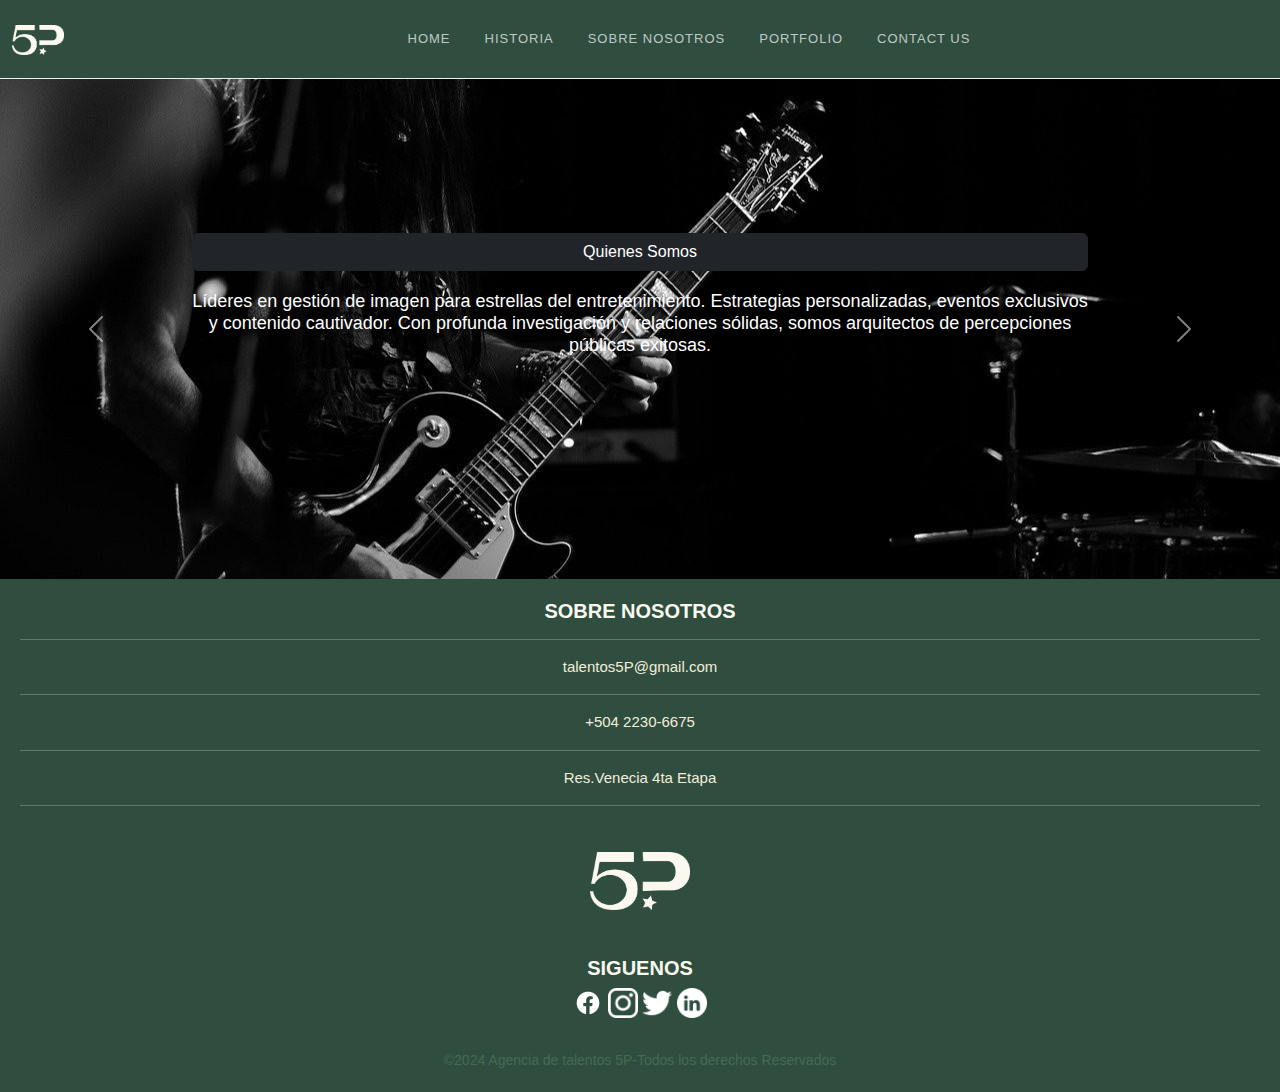
<file: index.html>
<!doctype html>
<html>
<head>
<meta charset="UTF-8">
<meta name="viewport" content="width=device-width, initial-scale=1.0">
<title>index</title>
<link rel="stylesheet" href="css/bootstrap.min.css">
<link rel="stylesheet" href="css/bootstrap-custom.css">
<link rel="stylesheet" href="css/style.css">
</head>

<body>
	
	<header>
	
		<div class="container-fluid">
		<nav class="navbar navbar-expand-lg navbar-light bg-light">
	<a class="navbar-brand" href="index.html">
			
	<img src="img/Recurso 3.png" alt="logo" class="image-fluid " height="30px" style="margin-right: 30px" /> 		
			
	</a>
			
			
	<button class="navbar-toggler" type="button" data-bs-toggle="collapse"
data-bs-target="#navbar" aria-controls="navbar" aria-expanded="false"
aria-label="Toggle navigation">
		<span class="navbar-toggler-icon"></span>
</button>	
			<div class="collapse navbar-collapse" id="navbar">
<ul class="navbar-nav mx-auto">
<li class="nav-item">
	
	
<a class="nav-link" href="index.html">Home</a>
</li>
<li class="nav-item active">
	<a class="nav-link" href="historia.html">Historia</a>
</li>
<li class="nav-item ">
<a class="nav-link" href="mision-vision.html">Sobre Nosotros</a>
	
	
</li>

	<li class="nav-item">
<a class="nav-link" href="#">Portfolio</a>
	
	
</li>
	
	
	<li class="nav-item">
<a class="nav-link" href="#">Contact Us</a>
	
	
</li>
	
</ul>
</div>

</nav>
		</div>
	
	</header>
	
	<section id="hero">
		
		<div id="mainpage-c" class="carousel slide">
		
			<div class="carousel-inner">
				
				<div class="carousel-item active">
					
					<img src="img/altpunk_featured.jpg" class="d-block w-100" alt="nelson padilla">
					
					<div class="carousel-caption d-none d-md-block">
						
						<button type="button" class="btn btn-dark" style="margin-bottom: 20px" >Quienes Somos</button>
						
						<h3 style="padding-bottom: 20px"> Líderes en gestión de imagen para estrellas del entretenimiento. Estrategias personalizadas, eventos exclusivos y contenido cautivador. Con profunda investigación y relaciones sólidas, somos arquitectos de percepciones públicas exitosas.</h3>
					
					</div>
				
				</div>
				
				<div class="carousel-item">
					
					<img src="img/atomic-rose.jpeg" class="d-block w-100" alt="atomic rose">
					
					<div class="carousel-caption d-none d-md-block">
						
						<button type="button" class="btn btn-dark">Eventos</button>
						
						<p>Lorem ipsum dolor sit amet, consectetur adipisicing elit. Esse, saepe, accusamus. Delectus aperiam impedit inventore enim doloremque distinctio deleniti, veniam tempora accusamus ducimus, quas sunt!</p>
					
					</div>
				
				</div>
				
				<div class="carousel-item">
					
					<img src="img/calle-palermo.jpeg" class="d-block w-100" alt="calle palermo">
					
					<div class="carousel-caption d-none d-md-block">
						
						<button type="button" class="btn btn-dark">Noticias</button>
						
						<p>Lorem ipsum dolor sit amet, consectetur adipisicing elit. Hic debitis, reprehenderit! Cumque optio expedita voluptates vel ex. Optio quos corporis, ullam nam vitae ab repudiandae!</p>
					
					</div>
				
				</div>
			
			</div>
			
			<button class="carousel-control-prev" type="button" data-bs-target="#mainpage-c" data-bs-slide="prev">
				
				<span class="carousel-control-prev-icon" aria-hidden="true"></span>
				
				<span class="visually-hidden">Previous</span>
				
			</button>
			
			<button class="carousel-control-next" type="button" data-bs-target="#mainpage-c" data-bs-slide="next">
				
				<span class="carousel-control-next-icon" aria-hidden="true"></span>
				
				<span class="visually-hidden">Next</span>
				
			</button>
		
		</div>
	
	</section>
	
<footer class="ajustarCompeto">
	<div class="footercontainer">
		
		<div class="box">
			
			<h2>SOBRE NOSOTROS</h2> <hr>
			<p>talentos5P@gmail.com</p> <hr>
			<p>+504 2230-6675</p> <hr>
			<p>Res.Venecia 4ta Etapa</p> <hr>
			
		</div>
		
		<div class="box">
			
			<figure>
				
				<a href="#">
					
					<img src="img/Recurso 3.png" alt="logo 5p" class="img-fluid" width="100px">
					
				</a>
				
			</figure>
			
		</div>
		
		<div class="box">
			
			<h2>SIGUENOS</h2>
			
			<div class="red-social">
				
				<a href="#" class="fa fa-facebook"><img src="img/facebook-logo.webp" alt="logo facebook" class="img-fluid" width="30px"></a>
				
				<a href="#" class="fa fa-instagram"><img src="img/insta-logo.png" alt="logo facebook" class="img-fluid" width="30px"></a>
				
				<a href="#" class="fa fa-twitter"><img src="img/twitter-logo.png" alt="logo facebook" class="img-fluid" width="30px"></a>
				
				<a href="#" class="fa fa-linkid"><img src="img/linkin-logo.png" alt="logo facebook" class="img-fluid" width="30px"></a>
				
			</div>
		
		</div>
	
	</div>
	
	<div class="grupo-2">
		
		<small>©2024 Agencia de talentos 5P-Todos los derechos Reservados  </small>
	
	</div>

</footer>

	
	
</body>
</html>
</file>
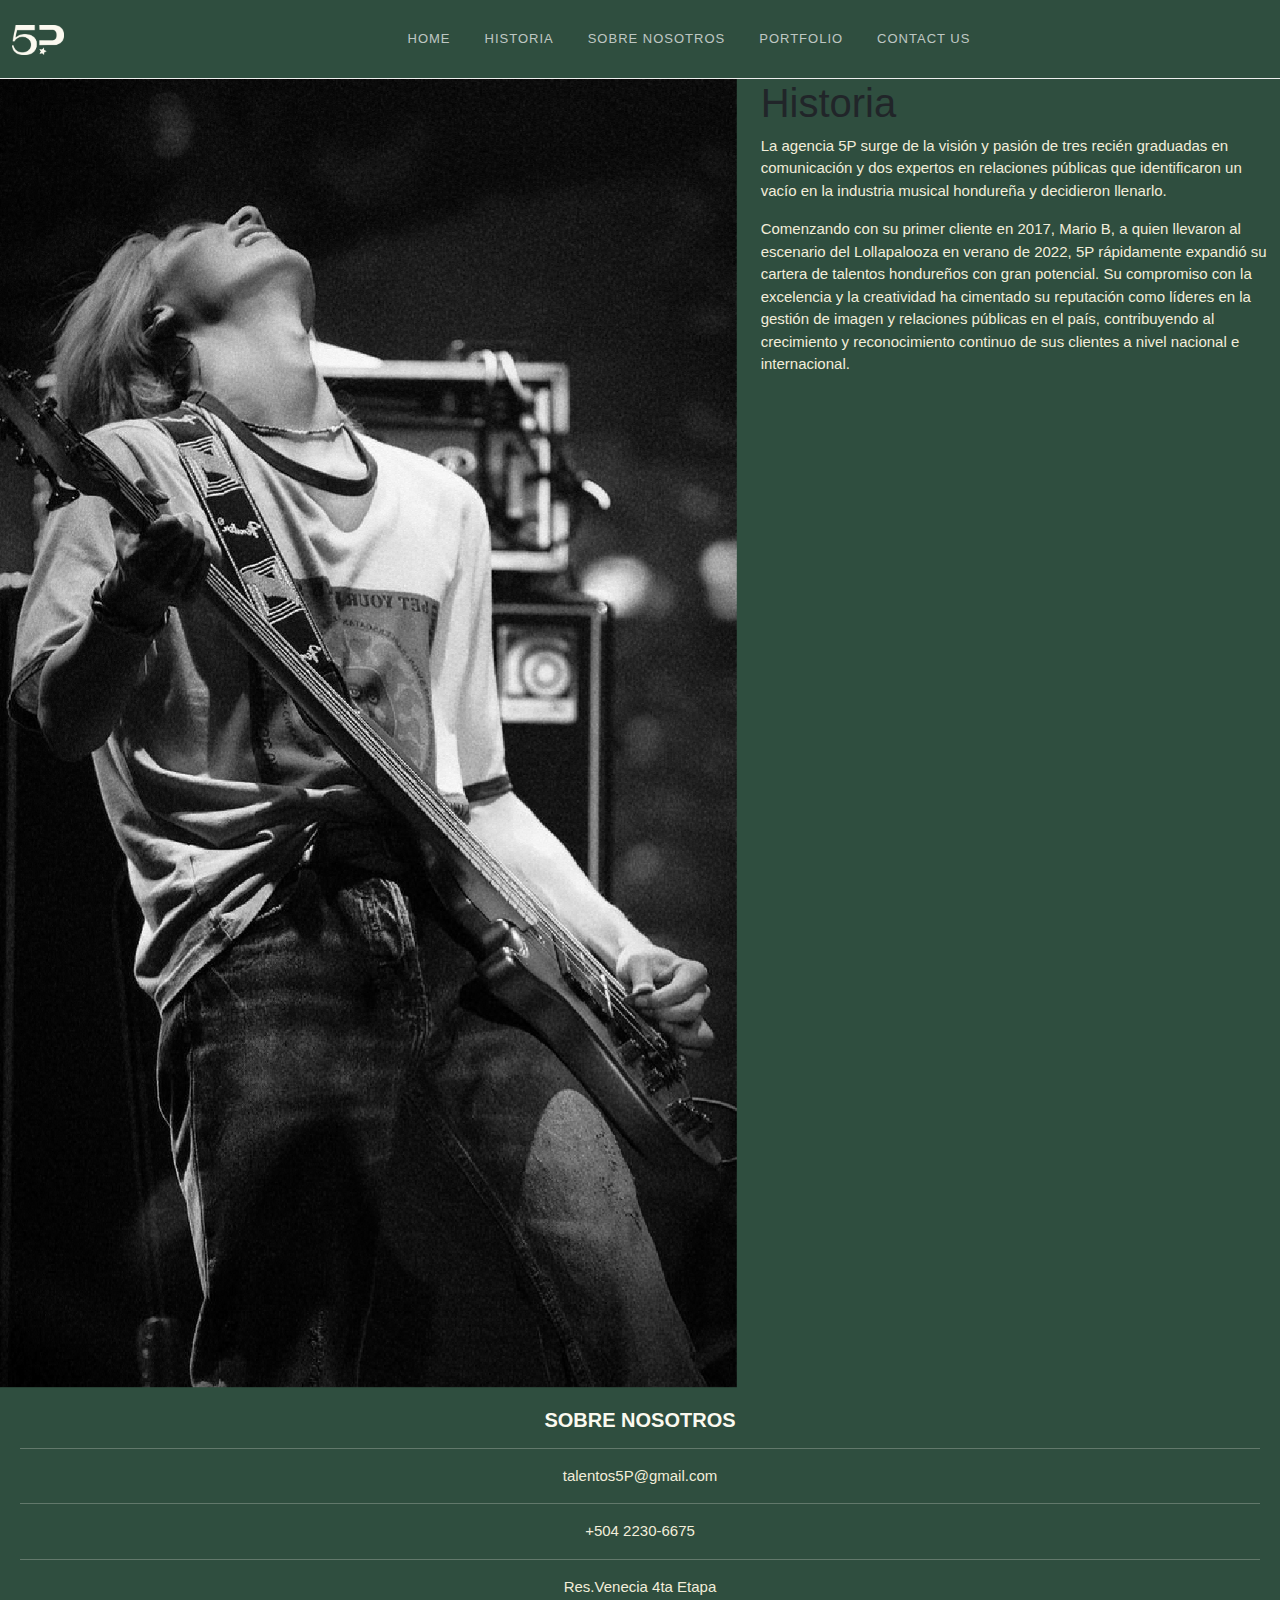
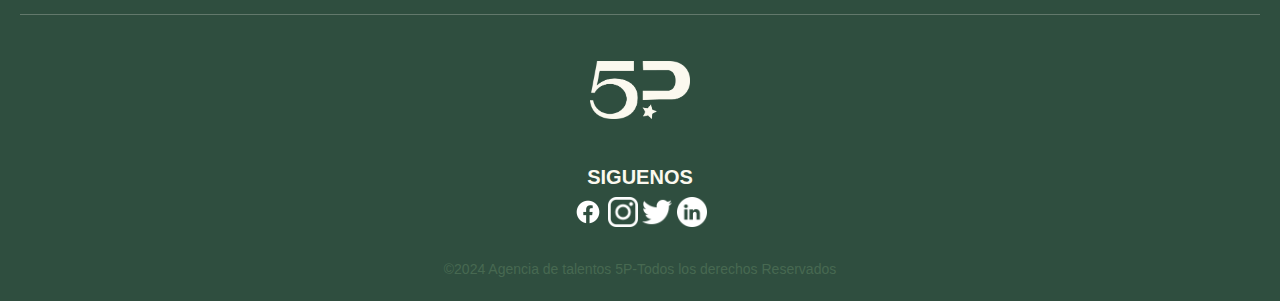
<file: historia.html>
<!doctype html>
<html>
<head>
<meta charset="utf-8">
<meta name="viewport" content="width=device-width, initial-scale=1.0">
<title>Historia</title>
	<link rel="stylesheet" href="css/bootstrap.min.css">
	<link rel="stylesheet" href="css/bootstrap-custom.css">
	<link rel="stylesheet" href="css/style.css">	
</head>

	
<header>
	
		<div class="container-fluid">
		<nav class="navbar navbar-expand-lg navbar-light bg-light">
	<a class="navbar-brand" href="index.html">
			
	<img src="img/Recurso 3.png" alt="logo" class="image-fluid " height="30px" style="margin-right: 30px" /> 		
			
	</a>
			
			
	<button class="navbar-toggler" type="button" data-bs-toggle="collapse"
data-bs-target="#navbar" aria-controls="navbar" aria-expanded="false"
aria-label="Toggle navigation">
		<span class="navbar-toggler-icon"></span>
</button>	
			<div class="collapse navbar-collapse" id="navbar">
<ul class="navbar-nav mx-auto">
<li class="nav-item">
	
	
<a class="nav-link" href="index.html">Home</a>
</li>
<li class="nav-item active">
	<a class="nav-link" href="historia.html">Historia</a>
</li>
<li class="nav-item ">
<a class="nav-link" href="mision-vision.html">Sobre Nosotros</a>
	
	
</li>

	<li class="nav-item">
<a class="nav-link" href="#">Portfolio</a>
	
	
</li>
	
	
	<li class="nav-item">
<a class="nav-link" href="#">Contact Us</a>
	
	
</li>
	
</ul>
</div>

</nav>
		</div>
	
	</header>
	
	
<body>
	
	<section id="Historia" class="section">
      
            <div class="row">
				<article class="col-lg-7 col-sm-7 col-12">
                    <img src="img/historia.png" class="img-fluid">
                </article>	
                <article class="col-lg-5 col-sm-5 col-12">
                   
                        <h1 class="title">Historia</h1>
                        <p>La agencia 5P surge de la visión y pasión de tres recién graduadas en comunicación y dos expertos en relaciones públicas que identificaron un vacío en la industria musical hondureña y decidieron llenarlo.</p>
                        <p>Comenzando con su primer cliente en 2017, Mario B, a quien llevaron al escenario del Lollapalooza en verano de 2022, 5P rápidamente expandió su cartera de talentos hondureños con gran potencial. Su compromiso con la excelencia y la creatividad ha cimentado su reputación como líderes en la gestión de imagen y relaciones públicas en el país, contribuyendo al crecimiento y reconocimiento continuo de sus clientes a nivel nacional e internacional.</p>
                    							
                </article>
                
            </div>
        
    </section>
</body>
	
<footer class="ajustarCompeto">
	
	<div class="footercontainer">
		
		<div class="box">
			
			<h2>SOBRE NOSOTROS</h2> <hr>
			<p>talentos5P@gmail.com</p> <hr>
			<p>+504 2230-6675</p> <hr>
			<p>Res.Venecia 4ta Etapa</p> <hr>
			
		</div>
		
		<div class="box">
			
			<figure>
				
				<a href="#">
					
					<img src="img/Recurso 3.png" alt="logo 5p" class="img-fluid" width="100px">
					
				</a>
				
			</figure>
			
		</div>
		
		<div class="box">
			
			<h2>SIGUENOS</h2>
			
			<div class="red-social">
				
				<a href="#" class="fa fa-facebook"><img src="img/facebook-logo.webp" alt="logo facebook" class="img-fluid" width="30px"></a>
				
				<a href="#" class="fa fa-instagram"><img src="img/insta-logo.png" alt="logo facebook" class="img-fluid" width="30px"></a>
				
				<a href="#" class="fa fa-twitter"><img src="img/twitter-logo.png" alt="logo facebook" class="img-fluid" width="30px"></a>
				
				<a href="#" class="fa fa-linkid"><img src="img/linkin-logo.png" alt="logo facebook" class="img-fluid" width="30px"></a>
				
			</div>
		
		</div>
	
	</div>
	
	<div class="grupo-2">
		
		<small>©2024 Agencia de talentos 5P-Todos los derechos Reservados  </small>
	
	</div>

</footer>	
	
	
	
</html>
</file>
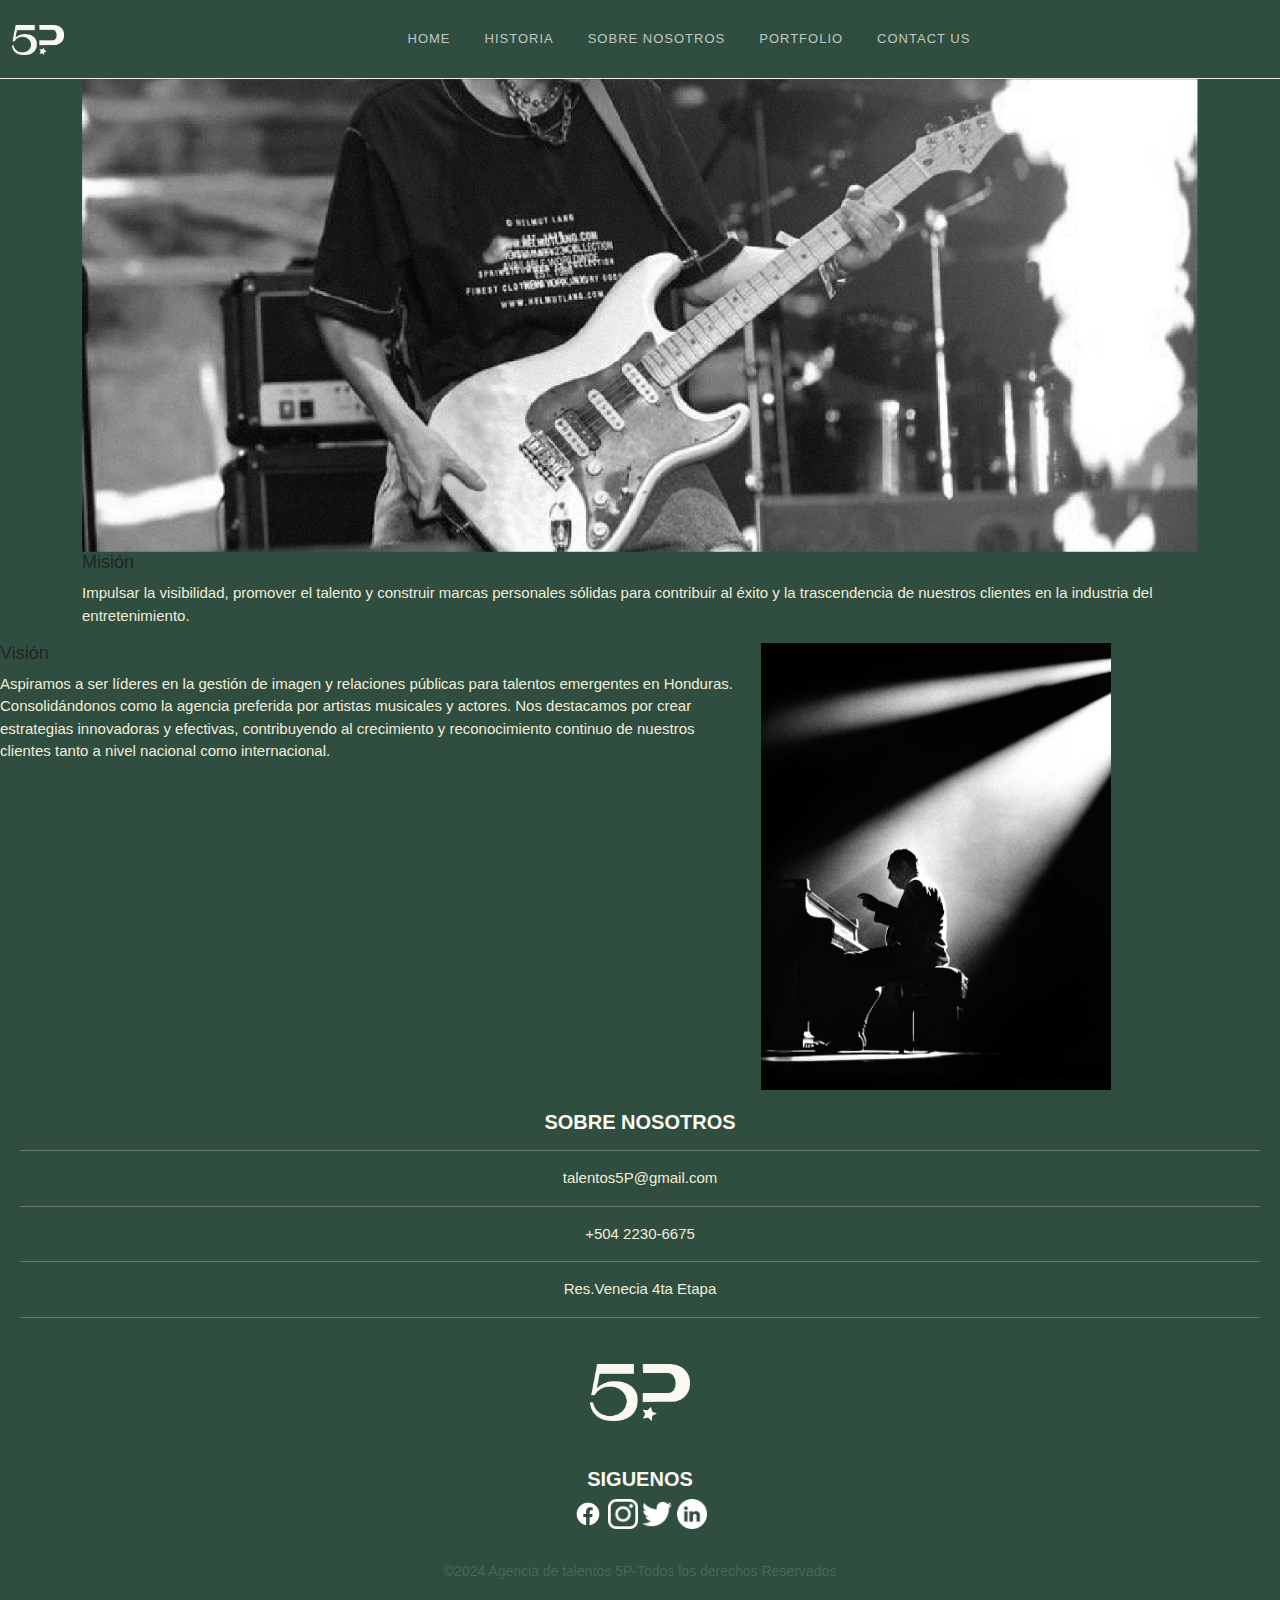
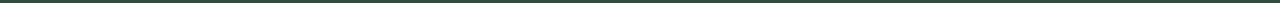
<file: mision-vision.html>
<!doctype html>
<html>
<head>
<meta charset="UTF-8">
	<meta name="viewport" content="width=device-width, initial-scale=1.0">
<title>5P - Misión y visión</title>
<link rel="stylesheet" href="css/bootstrap.min.css">
<link rel="stylesheet" href="css/bootstrap-custom.css">
<link rel="stylesheet" href="css/style.css">
</head>

<body>
	
	<header>
	
		<div class="container-fluid">
		<nav class="navbar navbar-expand-lg navbar-light bg-light">
	<a class="navbar-brand" href="index.html">
			
	<img src="img/Recurso 3.png" alt="logo" class="image-fluid " height="30px" style="margin-right: 30px" /> 		
			
	</a>
			
			
	<button class="navbar-toggler" type="button" data-bs-toggle="collapse"
data-bs-target="#navbar" aria-controls="navbar" aria-expanded="false"
aria-label="Toggle navigation">
		<span class="navbar-toggler-icon"></span>
</button>	
			<div class="collapse navbar-collapse" id="navbar">
<ul class="navbar-nav mx-auto">
<li class="nav-item">
	
	
<a class="nav-link" href="index.html">Home</a>
</li>
<li class="nav-item active">
	<a class="nav-link" href="historia.html">Historia</a>
</li>
<li class="nav-item ">
<a class="nav-link" href="mision-vision.html">Sobre Nosotros</a>
	
	
</li>

	<li class="nav-item">
<a class="nav-link" href="#">Portfolio</a>
	
	
</li>
	
	
	<li class="nav-item">
<a class="nav-link" href="#">Contact Us</a>
	
	
</li>
	
</ul>
</div>

</nav>
		</div>
	
	</header>
	
	<section id="hero">
	
		<div class="container">
		
			<img src="img/mision.png" alt="artista" class="img-fluid">
			
			<h3>Misión</h3>
			
			<p>Impulsar la visibilidad, promover el talento y construir marcas personales sólidas para contribuir al éxito y la trascendencia de nuestros clientes en la industria del entretenimiento.</p>
		
		</div>
	
	</section>
	
	<section id="Visión">
	
		<div class="row">
		
			<article class="col-lg-7 col-sm-7 col-12">
			
				<h3>Visión</h3>
				
				<p>Aspiramos a ser líderes en la gestión de imagen y relaciones públicas para talentos emergentes en Honduras. Consolidándonos como la agencia preferida por artistas musicales y actores. Nos destacamos por crear estrategias innovadoras y efectivas, contribuyendo al crecimiento y reconocimiento continuo de nuestros clientes tanto a nivel nacional como internacional.</p>
			
			</article>
			
			<article class="col-lg-5 col-sm-5 col-12">
			
				<img src="img/musico b&w.jpeg" alt="misión" class="img-fluid" width="350px">
			
			</article>
		
		</div>
	
	</section>
	
	<section id="valores">
	
		<div class=""></div>
	
	</section>
	
</body>
	
<footer class="ajustarCompeto">
	
	<div class="footercontainer">
		
		<div class="box">
			
			<h2>SOBRE NOSOTROS</h2> <hr>
			<p>talentos5P@gmail.com</p> <hr>
			<p>+504 2230-6675</p> <hr>
			<p>Res.Venecia 4ta Etapa</p> <hr>
			
		</div>
		
		<div class="box">
			
			<figure>
				
				<a href="#">
					
					<img src="img/Recurso 3.png" alt="logo 5p" class="img-fluid" width="100px">
					
				</a>
				
			</figure>
			
		</div>
		
		<div class="box">
			
			<h2>SIGUENOS</h2>
			
			<div class="red-social">
				
				<a href="#" class="fa fa-facebook"><img src="img/facebook-logo.webp" alt="logo facebook" class="img-fluid" width="30px"></a>
				
				<a href="#" class="fa fa-instagram"><img src="img/insta-logo.png" alt="logo facebook" class="img-fluid" width="30px"></a>
				
				<a href="#" class="fa fa-twitter"><img src="img/twitter-logo.png" alt="logo facebook" class="img-fluid" width="30px"></a>
				
				<a href="#" class="fa fa-linkid"><img src="img/linkin-logo.png" alt="logo facebook" class="img-fluid" width="30px"></a>
				
			</div>
		
		</div>
	
	</div>
	
	<div class="grupo-2">
		
		<small>©2024 Agencia de talentos 5P-Todos los derechos Reservados  </small>
	
	</div>

</footer>
	
</html>
</file>
<file: css/style.css>
/* CSS Document */

body{
	font-family: "Gill Sans", "Gill Sans MT", "Myriad Pro", "DejaVu Sans Condensed", Helvetica, Arial, "sans-serif";
	
	background-color: #2F4E3F;
	
}
header{
	background-color: #2F4E3F;
	padding: 10px 0;
	border-bottom: 1px solid #eee;
	text-align: right;
}

.navbar-nav .nav-link {
  font-weight: bold;
  color: #FBF9EF;
}

.ajustarCompeto{
    float: center;
    padding: 20px 20px; 
    bottom: 0;
    background-color:#2F4E3F ;
    color: #FBF9EF;
    width: 100%;
}

footerContainer{
    margin: auto;
    position: fixed;
    padding: 10px;
    margin-top: 10px;
	background-color: #2F4E3F;

}


.box {
    margin: auto;
    position: relative;
    margin-bottom: 20px;
    padding-bottom: 10px;
	background-color: #2F4E3F;
	text-align: center;
}


p{
	color: #F2EDDA;
	font-size: 15px;
	
}


h2{
	font-size: 20px;
	font-weight: bold;
	
}


.grupo-2{
	text-align: center;
	color:  #476951;
}

.carousel-caption{
	text-align: center;

}


h3{
	font-size: 18px;
	
	
}
</file>
